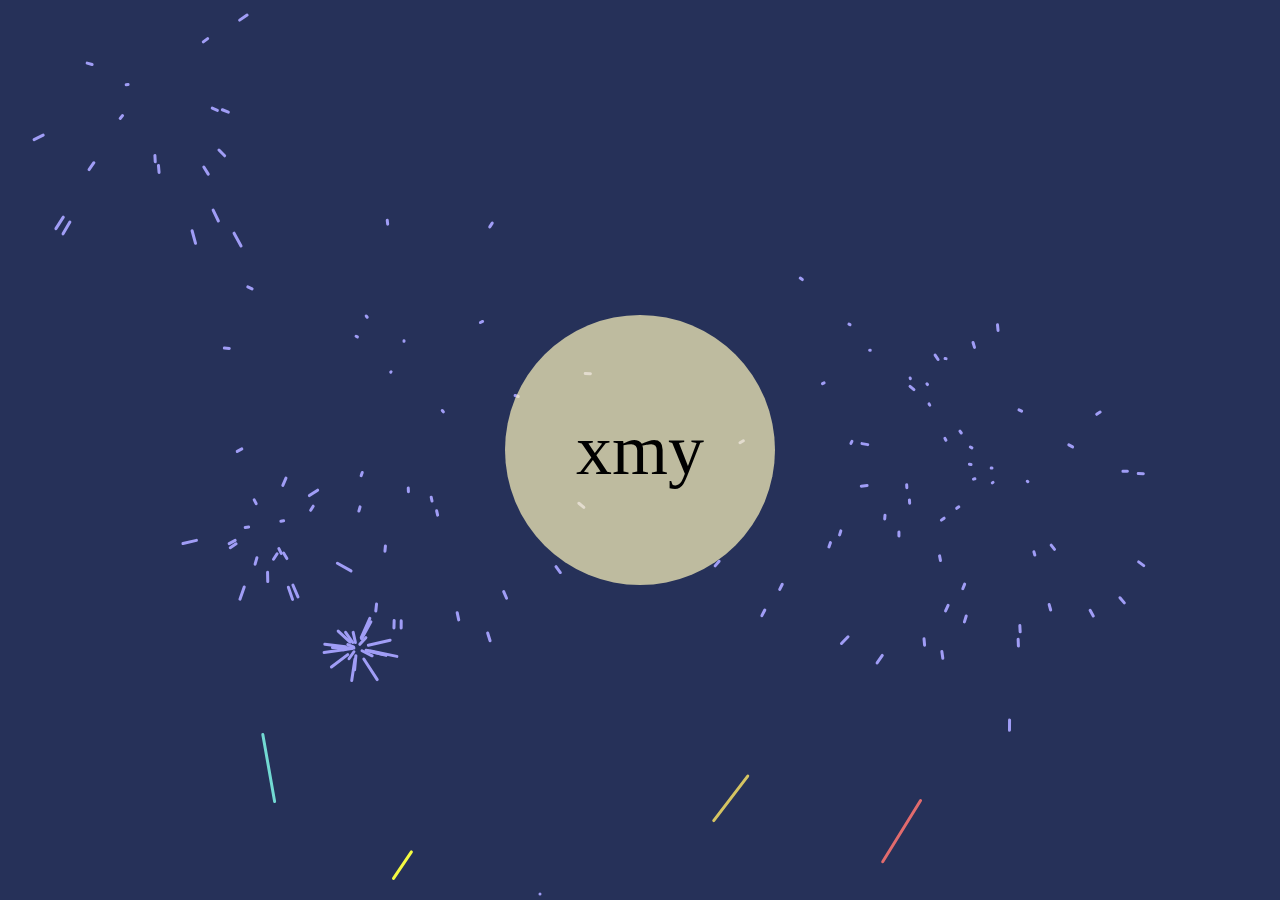
<file: index.html>
<!DOCTYPE html>
<html lang="zh">
  <head>
    <meta charset="UTF-8" />
    <meta http-equiv="X-UA-Compatible" content="IE=edge" />
    <meta name="viewport" content="width=device-width, initial-scale=1.0" />
    <meta http-equiv="Window-target" content="_top">    
    <meta name="author" content="xmy" />
    <title>fireworks</title>
    <link rel="shortcut icon" href="./image/favicon.ico" type="image/x-icon">
    <link rel="stylesheet" href="./css/style.css">
  </head>
  <body>
    <div class="main">
      <div class="card">xmy</div>
      <div class="card">dot</div>
    </div>
    <canvas></canvas>
    <script src="./js/main.js"></script>
  </body>
</html>
</file>
<file: css/style.css>
body {
  display: flex;
  width: 100%;
  min-height: 100vh;
  overflow: hidden;
  background-color: #263159;
  margin: 0;
  padding: 0;
  justify-content: center;
  align-items: center;
}
.main {
  width: 30vmin;
  height: 30vmin;
}
.main:hover {
  transform-style: preserve-3d;
  animation: trans 5s linear infinite;
}
.card {
  width: 30vmin;
  height: 30vmin;
  position: absolute;
  border-radius: 50%;
  backface-visibility: hidden;
  line-height: 30vmin;
  text-align: center;
  font-size: 8vmin;
}
.card:nth-child(1) {
  background-color: hsla(52, 100%, 87%, 0.7);
}
.card:nth-child(2) {
  background-color: hsla(109, 51%, 85%, 0.7);
  transform: rotateY(180deg);
}
@keyframes trans {
  0% {
    transform: rotateY(0deg);
  }
  25% {
    transform: rotateY(180deg);
  }
  50% {
    transform: rotateY(0deg);
  }
  75% {
    transform: rotateY(-180deg);
  }
  100% {
    transform: rotateY(0deg);
  }
}
canvas {
  position: absolute;
  z-index: -1;
}
</file>
